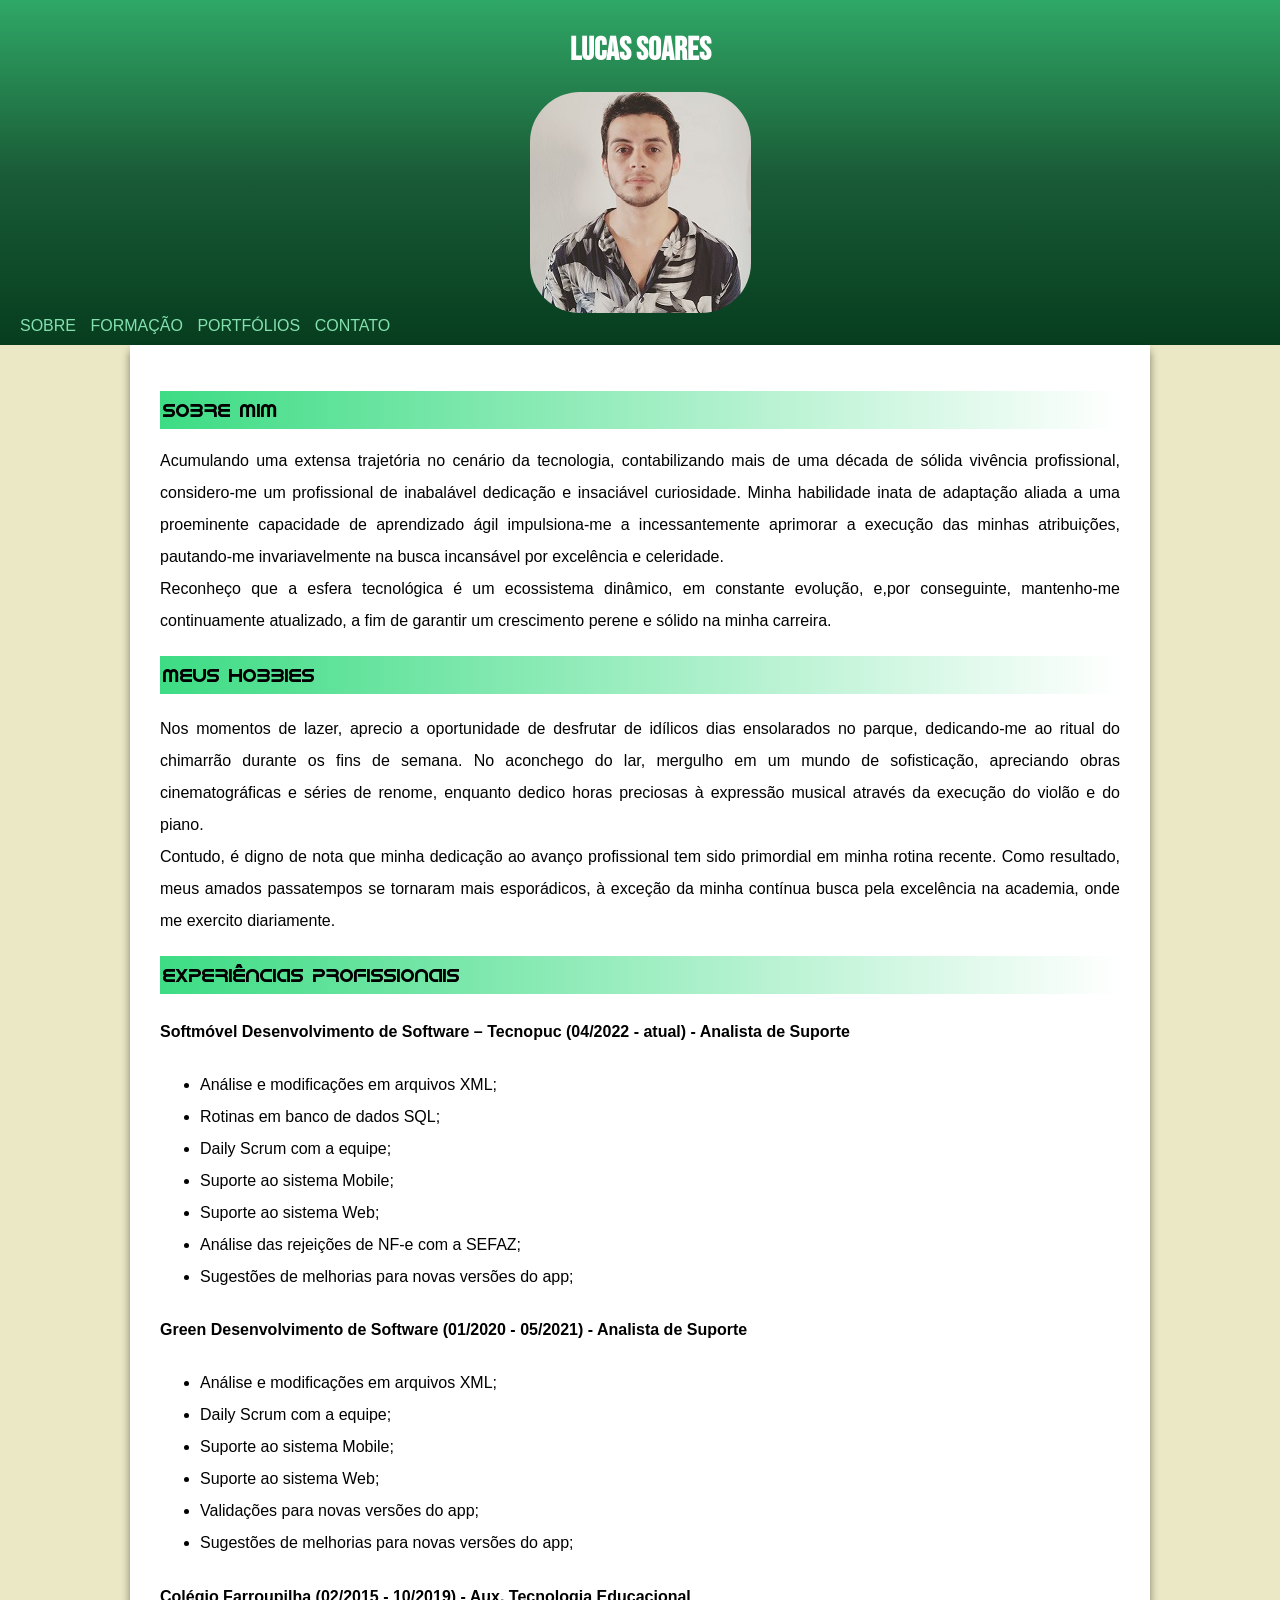
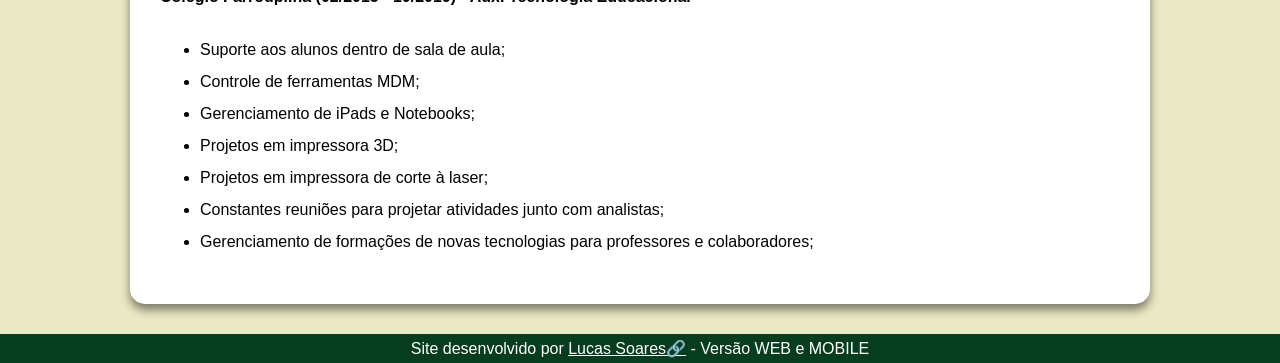
<file: index.html>
<!DOCTYPE html>
<html lang="pt-br">
<head>
    <meta charset="UTF-8">
    <meta http-equiv="X-UA-Compatible" content="IE=edge">
    <meta name="viewport" content="width=device-width, initial-scale=1.0">
    <link rel="shortcut icon" href="imagens/favicon.ico" type="image/x-icon">
    <title>Curriculo online - RU4348833</title>
    <link rel="stylesheet" href="estilo/sobre.css">
    

</head>
<body>
    <header>
        <h1 class="titulo" >Lucas Soares</h1>
        <div class="center">
            <picture >
                <source media="(max-width: 500px )" srcset="imagens/foto.jpg" type="image/png">
                <img src="imagens/foto.jpg" alt="image/png">
            </picture>
        </div>

        <nav> <!--LINKS-->
            <a href="sobre.html">SOBRE</a>
            <a href="formacao.html">FORMAÇÃO</a>
            <a href="portfolios.html">PORTFÓLIOS</a>
            <a href="contato.html">CONTATO</a>
        </nav>
    </header>
    <main>
        <!--Separando meu código por tag uteis para deixar o código estruturado-->
        <section>
            <article id="sobre-mim"> <!--Sobre mim-->
                <h2>Sobre mim</h2>
                <p>Acumulando uma extensa trajetória no cenário da tecnologia, contabilizando mais de uma década de sólida vivência profissional, considero-me um profissional de inabalável dedicação e insaciável curiosidade. Minha habilidade inata de adaptação aliada a uma proeminente capacidade de aprendizado ágil impulsiona-me a incessantemente aprimorar a execução das minhas atribuições, pautando-me invariavelmente na busca incansável por excelência e celeridade.<br> Reconheço que a esfera tecnológica é um ecossistema dinâmico, em constante evolução, e,por conseguinte, mantenho-me continuamente atualizado, a fim de garantir um crescimento perene e sólido na minha carreira.
            </article>

            <article>
                <p  id="hobbies">Meus hobbies</p> <!--Meus Hobbies-->
                
                Nos momentos de lazer, aprecio a oportunidade de desfrutar de idílicos dias ensolarados no parque, dedicando-me ao ritual do chimarrão durante os fins de semana. No aconchego do lar, mergulho em um mundo de sofisticação, apreciando obras cinematográficas e séries de renome, enquanto dedico horas preciosas à expressão musical através da execução do violão e do piano.<br>Contudo, é digno de nota que minha dedicação ao avanço profissional tem sido primordial em minha rotina recente. Como resultado, meus amados passatempos se tornaram mais esporádicos, à exceção da minha contínua busca pela excelência na academia, onde me exercito diariamente.
            </article>

            <article>
                <p id="experienciaProf">Experiências Profissionais</p> <!--Experiências Profissionais-->  
                <!--EMPRESA 1-->
                <h4>Softmóvel Desenvolvimento de Software – Tecnopuc (04/2022 - atual) - Analista de Suporte</h4>
                <ul>
                    <li>Análise e modificações em arquivos XML;</li>
                    <li>Rotinas em banco de dados SQL;</li>
                    <li>Daily Scrum com a equipe;</li>
                    <li>Suporte ao sistema Mobile;</li>
                    <li>Suporte ao sistema Web;</li>
                    <li>Análise das rejeições de NF-e com a SEFAZ;</li>
                    <li>Sugestões de melhorias para novas versões do app;</li>
                </ul>

                <!--EMPRESA 2-->
                <h4>Green Desenvolvimento de Software (01/2020 - 05/2021) - Analista de Suporte</h4>
                <ul>
                    <li>Análise e modificações em arquivos XML;</li>
                    <li>Daily Scrum com a equipe;</li>
                    <li>Suporte ao sistema Mobile;</li>
                    <li>Suporte ao sistema Web;</li>
                    <li>Validações para novas versões do app;</li>
                    <li>Sugestões de melhorias para novas versões do app;</li>
                </ul>

                <!--EMPRESA 3-->
                <h4>Colégio Farroupilha (02/2015 - 10/2019) - Aux. Tecnologia Educacional</h4>
                <ul>
                    <li>Suporte aos alunos dentro de sala de aula;</li>
                    <li>Controle de ferramentas MDM;</li>
                    <li>Gerenciamento de iPads e Notebooks;</li>
                    <li>Projetos em impressora 3D;</li>
                    <li>Projetos em impressora de corte à laser;</li>
                    <li>Constantes reuniões para projetar atividades junto com analistas;</li>
                    <li>Gerenciamento de formações de novas tecnologias para professores e colaboradores;</li>
                </ul>
                
            </article>         
        </section>
    </main>
                
        <footer>
            <p class="rodape">Site desenvolvido por <a class="link" target="_blank" href="https://www.linkedin.com/in/lucassoares96/">Lucas Soares</a> - Versão WEB e MOBILE</p>
        </footer>
</body>
</html>
</file>
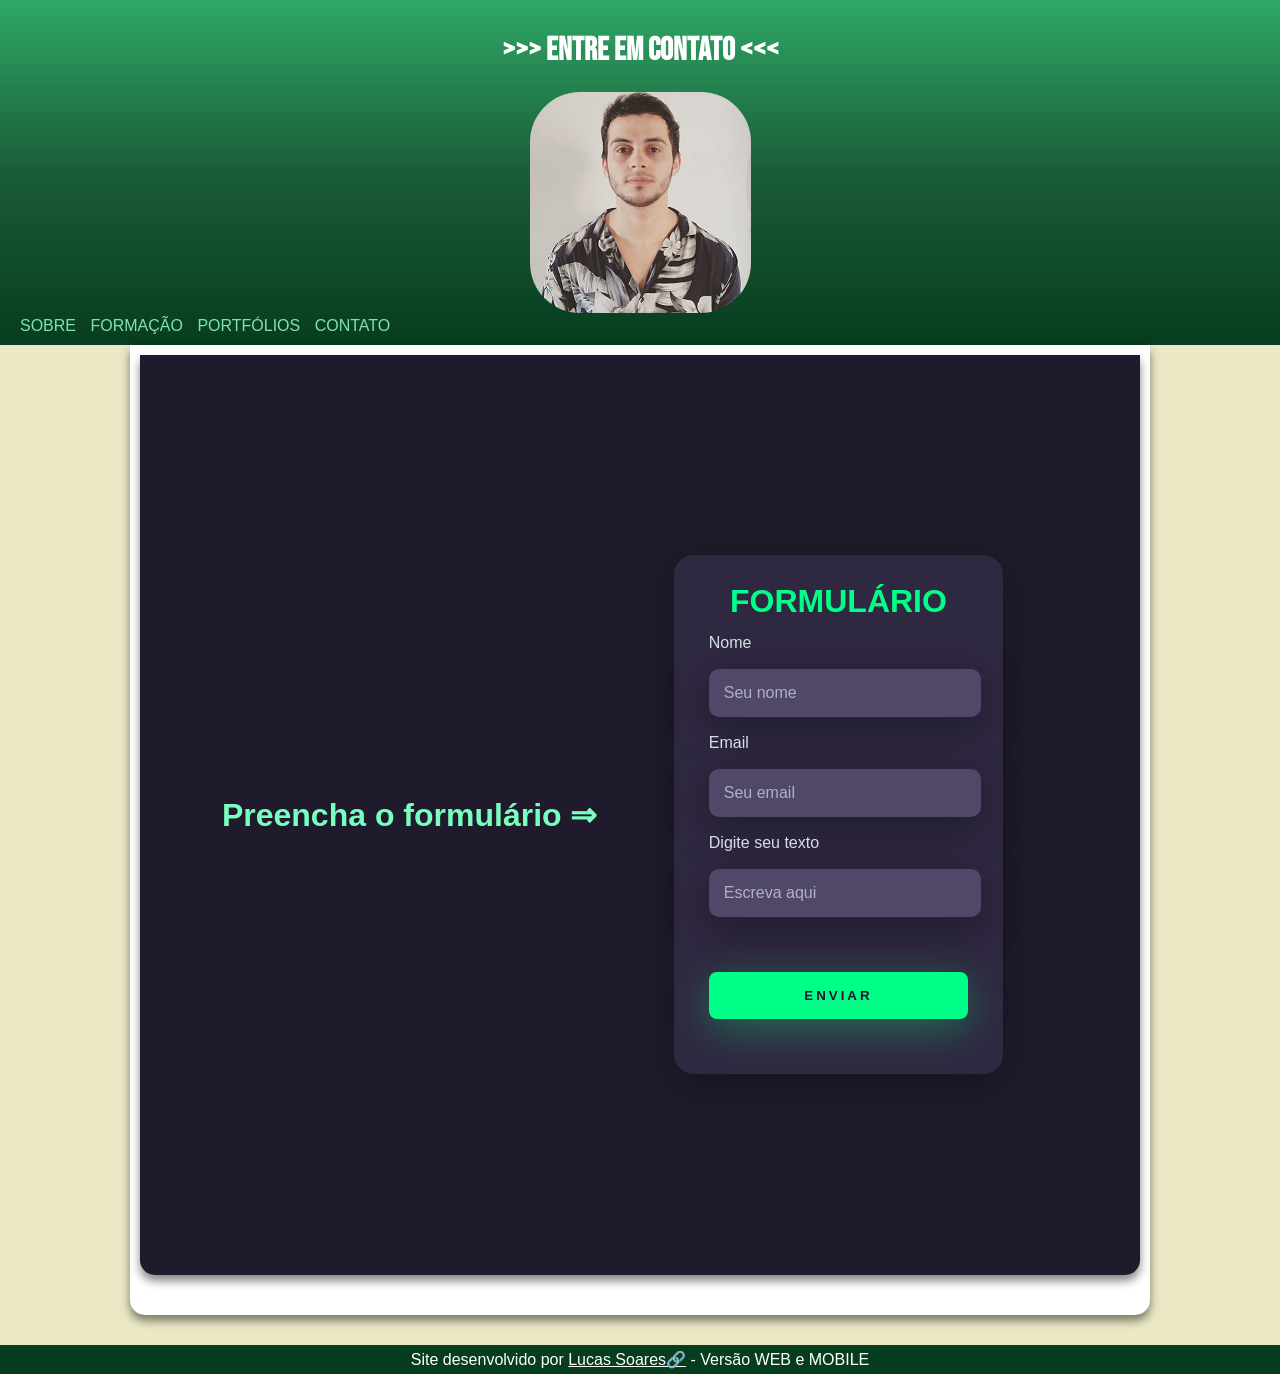
<file: contato.html>
<!DOCTYPE html>
<html lang="pt-br">
<head>
    <meta charset="UTF-8">
    <meta http-equiv="X-UA-Compatible" content="IE=edge">
    <meta name="viewport" content="width=device-width, initial-scale=1.0">
    <link rel="shortcut icon" href="imagens/favicon.ico" type="image/x-icon">
    <title>Curriculo online - RU4348833</title>
    <link rel="stylesheet" href="estilo/contato.css">

</head>
<body>

    <header>
        <h1 class="titulo" >>>> ENTRE EM CONTATO <<<</h1>
        <div class="center">
            <picture>
                <source media="(max-width: 500px )" srcset="imagens/foto.jpg" type="image/png">
                <img src="imagens/foto.jpg" alt="image/png">
            </picture>
        </div>

        <nav> <!--LINKS-->
            <a href="sobre.html">SOBRE</a>
            <a href="formacao.html">FORMAÇÃO</a>
            <a href="portfolios.html">PORTFÓLIOS</a>
            <a href="contato.html">CONTATO</a>
        </nav>
    </header>
    <main>

        <div class="main-contato">
            <div class="left-contato">
                <h1>Preencha o formulário &rArr;</h1>
            </div>

        <form action="">
            <div class="right-contato">
                <div class="card-formulario">
                    <h1>FORMULÁRIO</h1>
                    
                    <!--Campo para inserir o nome-->
                    <div class="textfield">
                        <label for="name">Nome</label>
                        <input type="text" name="name" placeholder="Seu nome" data-min-length="3" required>
                        
                        <!--Campo para inserir o email-->
                        <div class="textfield">
                            <label for="senha">Email</label>
                            <input type="email" name="email" placeholder="Seu email" required>

                            <div class="textfield-obs">
                                    <label for="text">Digite seu texto</label>
                                    <input type="text" name="text" placeholder="Escreva aqui" required>
                            </div>
                        </div>
                    </div>
            
                    <button type="submit" class="btn-enviar">Enviar</button> <!--Botão enviar-->
                </div>
            </div>
        </div>
    </form>

    </main>
                
        <footer>
            <p class="rodape">Site desenvolvido por <a class="link" target="_blank" href="https://www.linkedin.com/in/lucassoares96/">Lucas Soares</a> - Versão WEB e MOBILE</p>
        </footer>
</body>
</html>
</file>
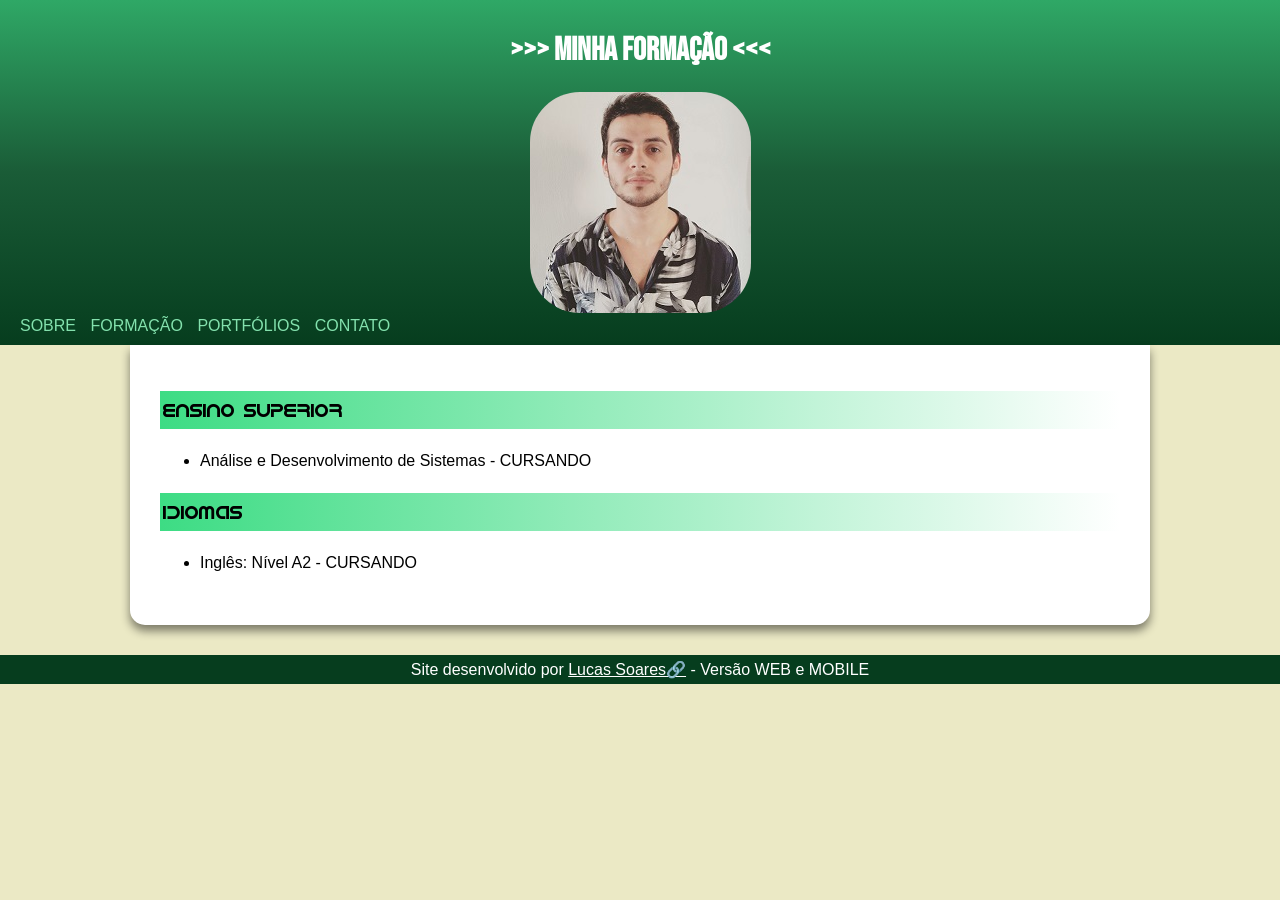
<file: formacao.html>
<!DOCTYPE html>
<html lang="pt-br">
<head>
    <meta charset="UTF-8">
    <meta http-equiv="X-UA-Compatible" content="IE=edge">
    <meta name="viewport" content="width=device-width, initial-scale=1.0">
    <link rel="shortcut icon" href="imagens/favicon.ico" type="image/x-icon">
    <title>Curriculo online - RU4348833</title>
    <link rel="stylesheet" href="estilo/formacao.css">
    

</head>
<body>
    <header>
        <h1 class="titulo" >>>> MINHA FORMAÇÃO <<<</h1>
        <div class="center">
            <picture>
                <source media="(max-width: 500px )" srcset="imagens/foto.jpg" type="image/png">
                <img src="imagens/foto.jpg" alt="image/png">
            </picture>
        </div>

        <nav> <!--LINKS-->
            <a href="sobre.html">SOBRE</a>
            <a href="formacao.html">FORMAÇÃO</a>
            <a href="portfolios.html">PORTFÓLIOS</a>
            <a href="contato.html">CONTATO</a>
        </nav>
    </header>
    <main>

        <!--Separando meu código por tag uteis para deixar o código estruturado-->
        <section>
            <article id="sobre-mim"> <!--Sobre mim-->
                <h2>Ensino Superior</h2>
                <ul>
                    <li>Análise e Desenvolvimento de Sistemas - CURSANDO</li>
                </ul>

                <h2>Idiomas</h2>
                <ul>
                    <li>Inglês: Nível A2 - CURSANDO</li>
                </ul>

            </article>        
        </section>
    </main>
                
        <footer>
            <p class="rodape">Site desenvolvido por <a class="link" target="_blank" href="https://www.linkedin.com/in/lucassoares96/">Lucas Soares</a> - Versão WEB e MOBILE</p>
        </footer>
</body>
</html>
</file>
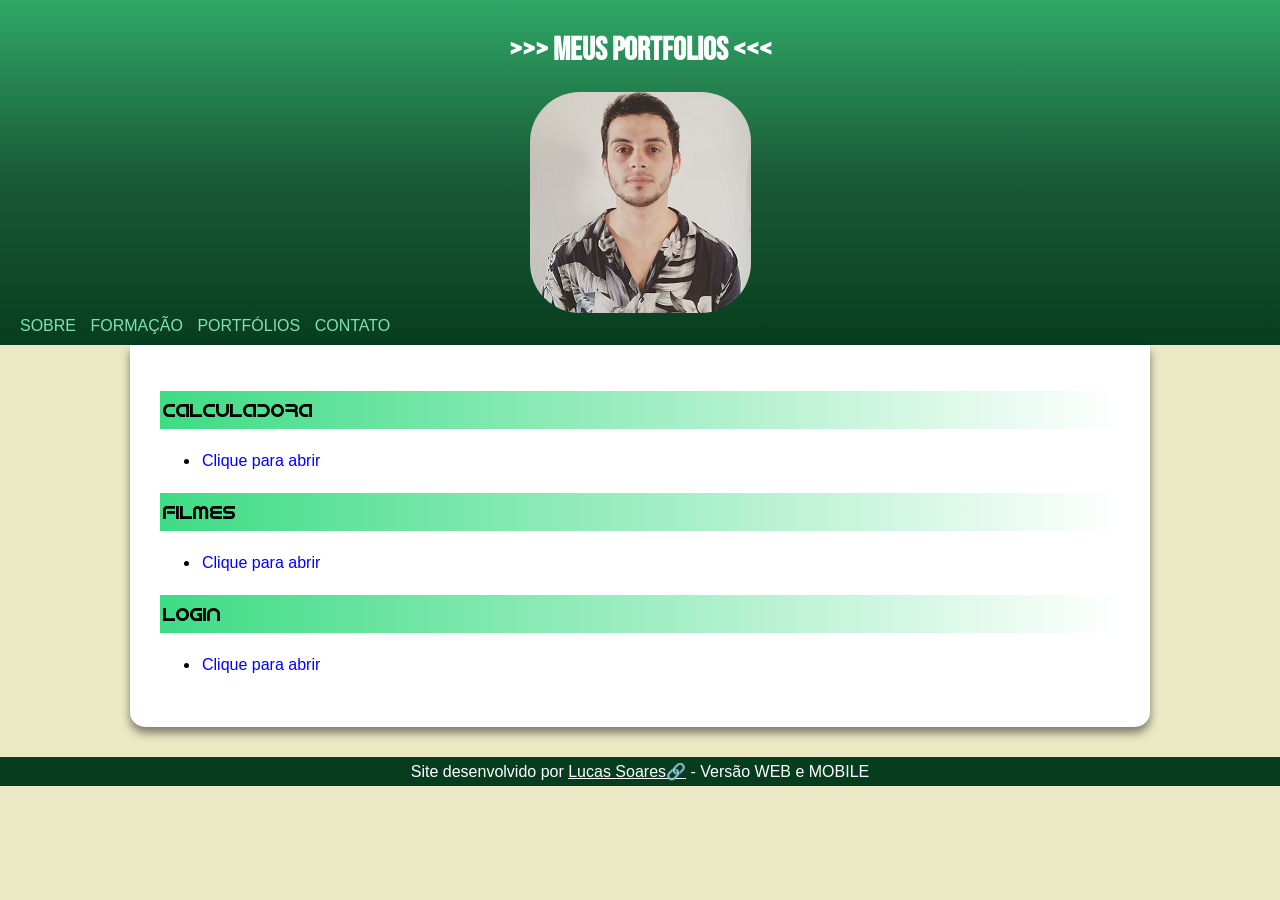
<file: portfolios.html>
<!DOCTYPE html>
<html lang="pt-br">
<head>
    <meta charset="UTF-8">
    <meta http-equiv="X-UA-Compatible" content="IE=edge">
    <meta name="viewport" content="width=device-width, initial-scale=1.0">
    <link rel="shortcut icon" href="imagens/favicon.ico" type="image/x-icon">
    <title>Curriculo online - RU4348833</title>
    <link rel="stylesheet" href="estilo/portfolio.css">
    

</head>
<body>
    <header>
        <h1 class="titulo" >>>> MEUS PORTFOLIOS <<<</h1>
        <div class="center">
            <picture>
                <source media="(max-width: 500px )" srcset="imagens/foto.jpg" type="image/png">
                <img src="imagens/foto.jpg" alt="image/png">
            </picture>
        </div>

        <nav> <!--LINKS-->
            <a href="sobre.html">SOBRE</a>
            <a href="formacao.html">FORMAÇÃO</a>
            <a href="portfolios.html">PORTFÓLIOS</a>
            <a href="contato.html">CONTATO</a>
        </nav>
    </header>
    <main>
        <!--Separando meu código por tag uteis para deixar o código estruturado-->
        <section>
            <article id="sobre-mim"> <!--Sobre mim-->

                <!--CALCULADORA-->
                <h2>Calculadora</h2>
                <ul>
                    <li>
                        <a target="_blank" href="https://front-calculadora.netlify.app">Clique para abrir</a>
                    </li>
                </ul>

                <!--FILMES-->
                <h2>FILMES</h2>
                <ul>
                    <li>
                        <a target="_blank" href="https://front-filmes.netlify.app">Clique para abrir</a>
                    </li>
                </ul>

                <!--LOGIN DE USUARIO-->
                <h2>LOGIN</h2>
                <ul>
                    <li>
                        <a target="_blank" href="https://front-loginusuario.netlify.app">Clique para abrir</a>
                    </li>
                </ul>




            </article>        
        </section>
    </main>
                
        <footer>
            <p class="rodape">Site desenvolvido por <a class="link" target="_blank" href="https://www.linkedin.com/in/lucassoares96/">Lucas Soares</a> - Versão WEB e MOBILE</p>
        </footer>
</body>
</html>
</file>
<file: estilo/sobre.css>
@charset "8-UTF";

@import url('https://fonts.googleapis.com/css2?family=Bebas+Neue&display=swap');

@font-face {
    font-family: 'Android';
    src: url('../conteudos/fontes/idroid.otf') 
    format('opentype'); 
    font-weight: normal;
}

:root{
    --cor0: #ebe9c5;
    --cor1: #83e1ad;
    --cor2: #3ddc84;
    --cor3: #2fa866;
    --cor4: #1a5c37;
    --cor5: #063d1e;

    --fonte-padrao: Arial, Verdana, Helvetica, sans-serif;
    --fonte-destaque: 'Bebas Neue', cursive;;
    --fonte-android: 'Android', cursive;
}
body{
    font-family: var(--fonte-padrao);
    background-color: var(--cor0);
    margin-top: 100px;
    margin: auto;
}
header{
    background-color: var(--cor4);
    padding: 10px;
    background-image: linear-gradient(to bottom, var(--cor3),var(--cor4), var(--cor5));
}
h1.titulo{
    font-family: var(--fonte-destaque);
    color: white;
    text-align: center
}

nav > a{
    color: var(--cor1);
    text-decoration: none;
    margin-left: 10px;
    transition-duration: 0.5s;
}
nav a:hover{
    text-decoration: underline;
    background-color: var(--cor2);
    padding: 5px 5px 5px; /*cima>direita>esquerda*/
    border-radius: 10px;
}
main{
    background-color: white;
    min-width: 100px;
    max-width: 1000px;
    margin: auto;
    margin-top: 0px;
    text-align: justify;
    margin-bottom: 30px;
    padding: 10px;
    box-shadow: 0px 6px 10px rgba(0, 0, 0, 0.473);
    border-bottom-right-radius: 15px;
    border-bottom-left-radius: 15px;
    line-height: 2em;
}
main h2{
    background-image: linear-gradient(to right, var(--cor2), white);
    font-family: var(--fonte-android);
    width: auto;
    padding: 3px;
    font-size: larger;
    font-weight: normal;  
}
p#hobbies{
    background-image: linear-gradient(to right, var(--cor2), white);
    width: auto;
    padding: 3px;
    font-family: var(--fonte-android);
    font-size: larger;
    font-weight: normal;
}
a.externo::after{ /*:: significa DEPOIS DO LINK*/
    content: '\1F517';
}
section{
    padding: 20px;
}
main a{
    text-decoration: none;
    color: var(--cor5);
    background-color: var(--cor1);
    padding: 2px;
}
main a:hover{
    text-decoration: underline;
}
p#experienciaProf{
    background-image: linear-gradient(to right, var(--cor2), white);
    width: auto;
    padding: 3px;
    font-family: var(--fonte-android);
    font-size: larger;
    font-weight: normal;
} 

picture img{
    border-radius: 50px;
}

.center{
    text-align: center;
}

main img.pequena{
    max-width: 330px;
    display: block;
    margin: auto;
}
iframe.video{
    display: block;
    margin: auto;
    width: 100%;
}
div.video{
    background-color: var(--cor3);
    margin: 0px -10px 30px -10px;
    padding: 20px;
    padding-bottom: 5%;
    position: relative;
}
h3#novidades{
    color: white;
    background-color: var(--cor4);
    padding: 10px;
    border-top-left-radius: 12px;
    border-top-right-radius: 12px;
}
p#final{
    text-align: justify;
    padding-left: 3%;
    padding-right: 3%;
    width: auto;
}
aside{ /* ASIDE serve para algo a mais alem do conteudo principal */
    background-color: var(--cor1);
    border-radius: 12px 12px 12px 12px;
}
aside > p{
    padding: 15px;
    text-align: justify;
}
aside > ul{
    columns: 2;
}
aside a{
    background-color: var(--cor0);
}
footer{
    background-color: var(--cor5);
    color: white;
    text-align: center;
    padding: 5px;
}
p.rodape{
    text-align: center;
    margin: 0px;
    padding: 0px;
}
a.link{
    
    color: white;
}
a.link:hover{
    text-decoration: underline;
    background-color: var(--cor3);
}
a.link::after{ /*:: significa DEPOIS DO LINK*/
    content: '\1F517';
}

@media screen and (max-width: 480px) {
    nav{
        width: 110%;
    }
}
</file>
<file: estilo/contato.css>
@charset "8-UTF";
@import url('https://fonts.googleapis.com/css2?family=Bebas+Neue&display=swap');

@font-face {
    font-family: 'Android';
    src: url('../conteudos/fontes/idroid.otf') 
    format('opentype'); 
    font-weight: normal;
}
/*@import url('https://fonts.googleapis.com/css2?family=Bebas+Neue&family=Noto+Sans:wght@400;700&display=swap'); /*fonte importada do Google Fonts*/

.main-contato{
    background-color: #201b2c;
    display: flex;
    justify-content: center;
    align-items: center;
    min-width: 100px;
    max-width: 1000px;
    margin: auto;
    margin-top: 0px;
    text-align: justify;
    margin-bottom: 30px;
    padding: 10px;
    box-shadow: 0px 6px 10px rgba(0, 0, 0, 0.473);
    border-bottom-right-radius: 15px;
    border-bottom-left-radius: 15px;
    line-height: 2em;
    
}

.left-contato{
    margin-left: 2%;
    width: 50vw; /*Ocupar apenas 50% da tela*/
    height: 100vh; /*Ocupar altura inteira da tela*/
    display: flex;
    justify-content: center;
    align-items: center;
    flex-direction: column; /*P um conteudo ficar abaixo do outro*/
}

.left-contato > h1{
    font-size: 2.5vw;
    color: #77ffc0;
}

.right-contato{
    width: 50vw; /*Ocupar apenas 50% da tela*/
    height: 89vh; /*Ocupar altura inteira da tela*/
    margin: 5%;
    display: flex;
    /*justify-content: center;*/
    align-items: center;
}

.card-formulario{
    width: 60%;
    display: flex;
    justify-content: center;
    align-items: center;
    flex-direction: column; /*P um conteudo ficar abaixo do outro*/
    padding: 30px 35px;
    background: #2f2841;
    border-radius: 20px;
    box-shadow: 0px 10px 40px #00000056; 
}

.card-formulario > h1{
    color: #00ff88;
    font-weight: 800;
    margin: 0;
}

.textfield{
    width: 100%;
    display: flex;
    flex-direction: column;
    align-items: flex-start;
    justify-content: center;
    margin: 10px 0px;

}

.textfield > input{
    width: 105%;
    border: none;
    border-radius: 10px;
    padding: 15px;
    background: #514869;
    color: #f0ffffde;
    font-size: 12pt;
    box-shadow: 0px 10px 40px #00000056;
    outline: none;
    box-sizing: border-box;
}

.textfield > label{
    color: #f0ffffde;
    margin-bottom: 10px;

}

.textfield > input::placeholder{
    color: #f0ffff94;
}   

.textfield-obs{
    width: 100%;
    display: flex;
    flex-direction: column;
    align-items: flex-start;
    justify-content: center;
    margin: 10px 0px;

}

.textfield-obs > input{
    width: 105%;
    border: none;
    border-radius: 10px;
    padding: 15px;
    background: #514869;
    color: #f0ffffde;
    font-size: 12pt;
    box-shadow: 0px 10px 40px #00000056;
    outline: none;
    box-sizing: border-box;
}

.textfield-obs > label{
    color: #f0ffffde;
    margin-bottom: 10px;

}

.textfield-obs > input::placeholder{
    color: #f0ffff94;
}

.btn-enviar{
    width: 100%;
    padding: 16px 0px;
    margin: 25px;
    border: none;
    border-radius: 8px;
    outline: none;
    text-transform: uppercase;
    font-weight: 800;
    letter-spacing: 3px;
    color: #2b1234;
    background-color: #00ff88;
    box-shadow: 0px 10px 40px #00ff8052; 
    /*botao LOGIN e sombra*/
}

.btn-enviar:hover{
    cursor: pointer;
    background-color: #09e07c;
}
form{
    min-width: 210px;
    max-width: 1400px;
    display: flex;
    flex-wrap: wrap;
    /*justify-content: space-between;*/
    flex-direction: row-reverse;
}

/*Daqui pra CIMA é o estilo da parte de BAIXO da página*/

/*Daqui pra baixo é o estilo da parte de CIMA da página*/

@import url('https://fonts.googleapis.com/css2?family=Bebas+Neue&display=swap');

@font-face {
    font-family: 'Android';
    src: url('../conteudos/fontes/idroid.otf') 
    format('opentype'); 
    font-weight: normal;
}

:root{
    --cor0: #ebe9c5;
    --cor1: #83e1ad;
    --cor2: #3ddc84;
    --cor3: #2fa866;
    --cor4: #1a5c37;
    --cor5: #063d1e;

    --fonte-padrao: Arial, Verdana, Helvetica, sans-serif;
    --fonte-destaque: 'Bebas Neue', cursive;;
    --fonte-android: 'Android', cursive;
}
body{
    font-family: var(--fonte-padrao);
    background-color: var(--cor0);
    margin-top: 100px;
    margin: auto;
}
header{
    background-color: var(--cor4);
    padding: 10px;
    background-image: linear-gradient(to bottom, var(--cor3),var(--cor4), var(--cor5));
}
h1.titulo{
    font-family: var(--fonte-destaque);
    color: white;
    text-align: center
}
nav > a{
    color: var(--cor1);
    text-decoration: none;
    margin-left: 10px;
    transition-duration: 0.5s;
}
nav a:hover{
    text-decoration: underline;
    background-color: var(--cor2);
    padding: 5px 5px 5px; /*cima>direita>esquerda*/
    border-radius: 10px;
}
main{
    background-color: white;
    min-width: 100px;
    max-width: 1000px;
    margin: auto;
    margin-top: 0px;
    text-align: justify;
    margin-bottom: 30px;
    padding: 10px;
    box-shadow: 0px 6px 10px rgba(0, 0, 0, 0.473);
    border-bottom-right-radius: 15px;
    border-bottom-left-radius: 15px;
    line-height: 2em;
}
main h2{
    background-image: linear-gradient(to right, var(--cor2), white);
    font-family: var(--fonte-android);
    width: auto;
    padding: 3px;
    font-size: larger;
    font-weight: normal;  
}
p#hobbies{
    background-image: linear-gradient(to right, var(--cor2), white);
    width: auto;
    padding: 3px;
    font-family: var(--fonte-android);
    font-size: larger;
    font-weight: normal;
}
a.externo::after{ /*:: significa DEPOIS DO LINK*/
    content: '\1F517';
}
section{
    padding: 20px;
}
main a{
    text-decoration: none;
    color: var(--cor5);
    background-color: var(--cor1);
    padding: 2px;
}
main a:hover{
    text-decoration: underline;
}
p#experienciaProf{
    background-image: linear-gradient(to right, var(--cor2), white);
    width: auto;
    padding: 3px;
    font-family: var(--fonte-android);
    font-size: larger;
    font-weight: normal;
} 

picture img{
    border-radius: 50px;
}

.center{
    text-align: center;
}

main img.pequena{
    max-width: 330px;
    display: block;
    margin: auto;
}

h3#novidades{
    color: white;
    background-color: var(--cor4);
    padding: 10px;
    border-top-left-radius: 12px;
    border-top-right-radius: 12px;
}
p#final{
    text-align: justify;
    padding-left: 3%;
    padding-right: 3%;
    width: auto;
}
aside{ /* ASIDE serve para algo a mais alem do conteudo principal */
    background-color: var(--cor1);
    border-radius: 12px 12px 12px 12px;
}
aside > p{
    padding: 15px;
    text-align: justify;
}
aside > ul{
    columns: 2;
}
aside a{
    background-color: var(--cor0);
}
footer{
    background-color: var(--cor5);
    color: white;
    text-align: center;
    padding: 5px;
}
p.rodape{
    text-align: center;
    margin: 0px;
    padding: 0px;
}
a.link{
    
    color: white;
}
a.link:hover{
    text-decoration: underline;
    background-color: var(--cor3);
}
a.link::after{ /*:: significa DEPOIS DO LINK*/
    content: '\1F517';
}

.titulo {
    animation: blink 1s infinite; /* Define a animação chamada "blink" */
  }
  
  /* Define a animação "blink" */
  @keyframes blink {
    0%, 49.9%, 100% {
      opacity: 1; /* O texto é visível */
    }
    30% {
      opacity: 0; /* O texto está invisível */
    }
  }

@media screen and (max-width: 480px) {
    nav{
        width: 110%;
    }
}
</file>
<file: estilo/formacao.css>
@charset "8-UTF";

@import url('https://fonts.googleapis.com/css2?family=Bebas+Neue&display=swap');

@font-face {
    font-family: 'Android';
    src: url('../conteudos/fontes/idroid.otf') 
    format('opentype'); 
    font-weight: normal;
}

:root{
    --cor0: #ebe9c5;
    --cor1: #83e1ad;
    --cor2: #3ddc84;
    --cor3: #2fa866;
    --cor4: #1a5c37;
    --cor5: #063d1e;

    --fonte-padrao: Arial, Verdana, Helvetica, sans-serif;
    --fonte-destaque: 'Bebas Neue', cursive;;
    --fonte-android: 'Android', cursive;
}
body{
    font-family: var(--fonte-padrao);
    background-color: var(--cor0);
    margin-top: 100px;
    margin: auto;
}
header{
    background-color: var(--cor4);
    padding: 10px;
    background-image: linear-gradient(to bottom, var(--cor3),var(--cor4), var(--cor5));
}
h1.titulo{
    font-family: var(--fonte-destaque);
    color: white;
    text-align: center
}
nav > a{
    color: var(--cor1);
    text-decoration: none;
    margin-left: 10px;
    transition-duration: 0.5s;
}
nav a:hover{
    text-decoration: underline;
    background-color: var(--cor2);
    padding: 5px 5px 5px; /*cima>direita>esquerda*/
    border-radius: 10px;
}
main{
    background-color: white;
    min-width: 100px;
    max-width: 1000px;
    margin: auto;
    margin-top: 0px;
    text-align: justify;
    margin-bottom: 30px;
    padding: 10px;
    box-shadow: 0px 6px 10px rgba(0, 0, 0, 0.473);
    border-bottom-right-radius: 15px;
    border-bottom-left-radius: 15px;
    line-height: 2em;
}
main h2{
    background-image: linear-gradient(to right, var(--cor2), white);
    font-family: var(--fonte-android);
    width: auto;
    padding: 3px;
    font-size: larger;
    font-weight: normal;  
}
p#hobbies{
    background-image: linear-gradient(to right, var(--cor2), white);
    width: auto;
    padding: 3px;
    font-family: var(--fonte-android);
    font-size: larger;
    font-weight: normal;
}
a.externo::after{ /*:: significa DEPOIS DO LINK*/
    content: '\1F517';
}
section{
    padding: 20px;
}
main a{
    text-decoration: none;
    color: var(--cor5);
    background-color: var(--cor1);
    padding: 2px;
}
main a:hover{
    text-decoration: underline;
}
p#experienciaProf{
    background-image: linear-gradient(to right, var(--cor2), white);
    width: auto;
    padding: 3px;
    font-family: var(--fonte-android);
    font-size: larger;
    font-weight: normal;
} 

picture img{
    border-radius: 50px;
}

.center{
    text-align: center;
}

main img.pequena{
    max-width: 330px;
    display: block;
    margin: auto;
}
iframe.video{
    display: block;
    margin: auto;
    width: 100%;
}
div.video{
    background-color: var(--cor3);
    margin: 0px -10px 30px -10px;
    padding: 20px;
    padding-bottom: 5%;
    position: relative;
}
h3#novidades{
    color: white;
    background-color: var(--cor4);
    padding: 10px;
    border-top-left-radius: 12px;
    border-top-right-radius: 12px;
}
p#final{
    text-align: justify;
    padding-left: 3%;
    padding-right: 3%;
    width: auto;
}
aside{ /* ASIDE serve para algo a mais alem do conteudo principal */
    background-color: var(--cor1);
    border-radius: 12px 12px 12px 12px;
}
aside > p{
    padding: 15px;
    text-align: justify;
}
aside > ul{
    columns: 2;
}
aside a{
    background-color: var(--cor0);
}
footer{
    background-color: var(--cor5);
    color: white;
    text-align: center;
    padding: 5px;
}
p.rodape{
    text-align: center;
    margin: 0px;
    padding: 0px;
}
a.link{
    
    color: white;
}
a.link:hover{
    text-decoration: underline;
    background-color: var(--cor3);
}
a.link::after{ /*:: significa DEPOIS DO LINK*/
    content: '\1F517';
}

.titulo {
    animation: blink 1s infinite; /* Define a animação chamada "blink" */
  }
  
  /* Define a animação "blink" */
  @keyframes blink {
    0%, 49.9%, 100% {
      opacity: 1; /* O texto é visível */
    }
    30% {
      opacity: 0; /* O texto está invisível */
    }
  }
  

@media screen and (max-width: 480px) {
    nav{
        width: 110%;
    }
}
</file>
<file: estilo/portfolio.css>
@charset "8-UTF";

@import url('https://fonts.googleapis.com/css2?family=Bebas+Neue&display=swap');

@font-face {
    font-family: 'Android';
    src: url('../conteudos/fontes/idroid.otf') 
    format('opentype'); 
    font-weight: normal;
}

:root{
    --cor0: #ebe9c5;
    --cor1: #83e1ad;
    --cor2: #3ddc84;
    --cor3: #2fa866;
    --cor4: #1a5c37;
    --cor5: #063d1e;

    --fonte-padrao: Arial, Verdana, Helvetica, sans-serif;
    --fonte-destaque: 'Bebas Neue', cursive;;
    --fonte-android: 'Android', cursive;
}
body{
    font-family: var(--fonte-padrao);
    background-color: var(--cor0);
    margin-top: 100px;
    margin: auto;
}
header{
    background-color: var(--cor4);
    padding: 10px;
    background-image: linear-gradient(to bottom, var(--cor3),var(--cor4), var(--cor5));
}
h1.titulo{
    font-family: var(--fonte-destaque);
    color: white;
    text-align: center
}
nav > a{
    color: var(--cor1);
    text-decoration: none;
    margin-left: 10px;
    transition-duration: 0.5s;
}
nav a:hover{
    text-decoration: underline;
    background-color: var(--cor2);
    padding: 5px 5px 5px; /*cima>direita>esquerda*/
    border-radius: 10px;
}
main{
    background-color: white;
    min-width: 100px;
    max-width: 1000px;
    margin: auto;
    margin-top: 0px;
    text-align: justify;
    margin-bottom: 30px;
    padding: 10px;
    box-shadow: 0px 6px 10px rgba(0, 0, 0, 0.473);
    border-bottom-right-radius: 15px;
    border-bottom-left-radius: 15px;
    line-height: 2em;
}
main h2{
    background-image: linear-gradient(to right, var(--cor2), white);
    font-family: var(--fonte-android);
    width: auto;
    padding: 3px;
    font-size: larger;
    font-weight: normal;  
}
p#hobbies{
    background-image: linear-gradient(to right, var(--cor2), white);
    width: auto;
    padding: 3px;
    font-family: var(--fonte-android);
    font-size: larger;
    font-weight: normal;
}
a.externo::after{ /*:: significa DEPOIS DO LINK*/
    content: '\1F517';
}
section{
    padding: 20px;
}
main a{
    text-decoration: none;
    color: blue;
    padding: 2px;
}
main a:hover{
    text-decoration: underline;
}
p#experienciaProf{
    background-image: linear-gradient(to right, var(--cor2), white);
    width: auto;
    padding: 3px;
    font-family: var(--fonte-android);
    font-size: larger;
    font-weight: normal;
} 

picture img{
    border-radius: 50px;
}

.center{
    text-align: center;
}

main img.pequena{
    max-width: 330px;
    display: block;
    margin: auto;
}
iframe.video{
    display: block;
    margin: auto;
    width: 100%;
}
div.video{
    background-color: var(--cor3);
    margin: 0px -10px 30px -10px;
    padding: 20px;
    padding-bottom: 5%;
    position: relative;
}
h3#novidades{
    color: white;
    background-color: var(--cor4);
    padding: 10px;
    border-top-left-radius: 12px;
    border-top-right-radius: 12px;
}
p#final{
    text-align: justify;
    padding-left: 3%;
    padding-right: 3%;
    width: auto;
}
aside{ /* ASIDE serve para algo a mais alem do conteudo principal */
    background-color: var(--cor1);
    border-radius: 12px 12px 12px 12px;
}
aside > p{
    padding: 15px;
    text-align: justify;
}
aside > ul{
    columns: 2;
}
aside a{
    background-color: var(--cor0);
}
footer{
    background-color: var(--cor5);
    color: white;
    text-align: center;
    padding: 5px;
}
p.rodape{
    text-align: center;
    margin: 0px;
    padding: 0px;
}
a.link{
    
    color: white;
}
a.link:hover{
    text-decoration: underline;
    background-color: var(--cor3);
}
a.link::after{ /*:: significa DEPOIS DO LINK*/
    content: '\1F517';
}

.titulo {
    animation: blink 1s infinite; /* Define a animação chamada "blink" */
  }
  
  /* Define a animação "blink" */
  @keyframes blink {
    0%, 49.9%, 100% {
      opacity: 1; /* O texto é visível */
    }
    30% {
      opacity: 0; /* O texto está invisível */
    }
  }

@media screen and (max-width: 480px) {
    nav{
        width: 110%;
    }
}
</file>
